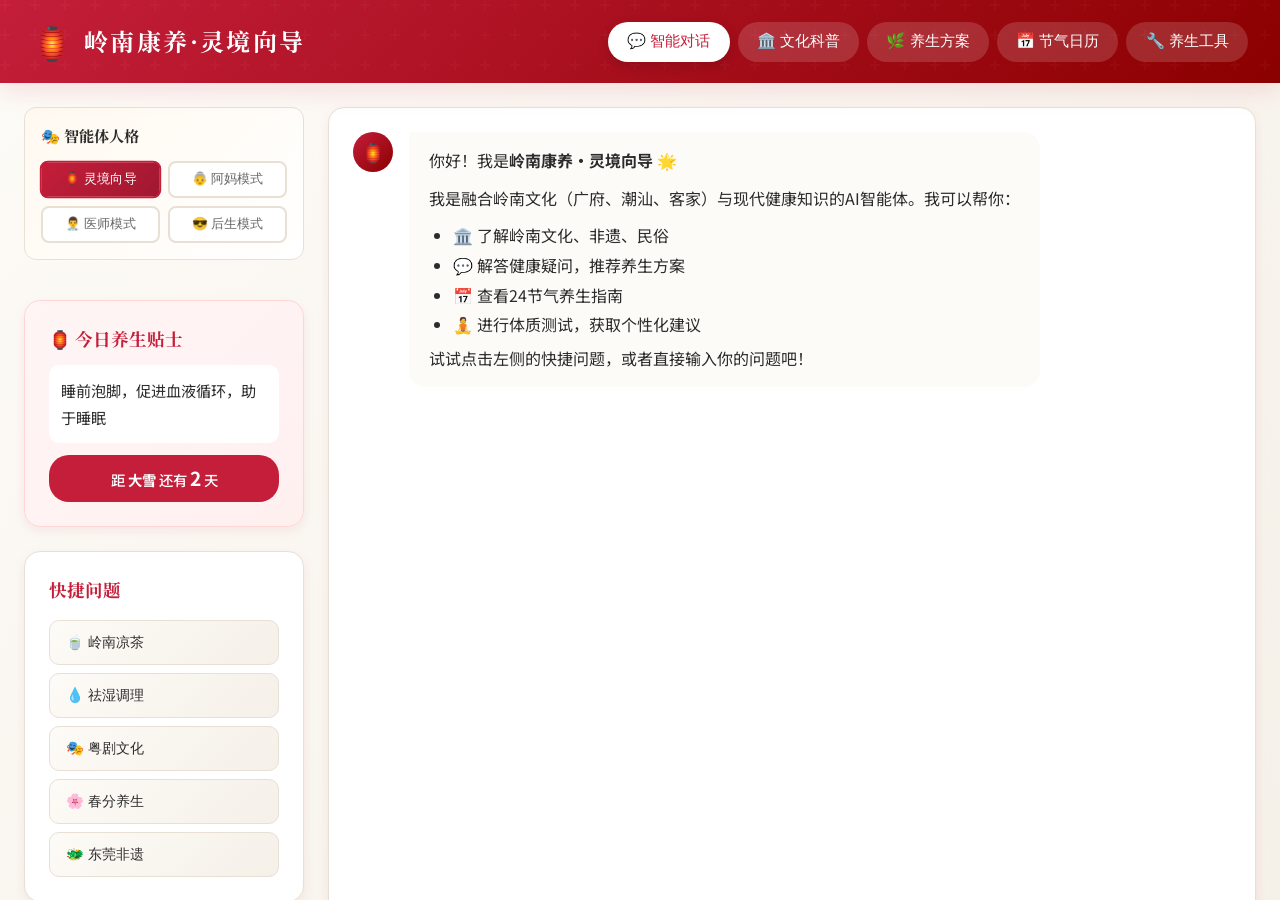
<file: frontend/index.html>
<!DOCTYPE html>
<html lang="zh-CN">
<head>
    <meta charset="UTF-8">
    <meta name="viewport" content="width=device-width, initial-scale=1.0">
    <title>岭南康养·灵境向导</title>
    <link rel="stylesheet" href="css/style.css">
    <link href="https://fonts.googleapis.com/css2?family=Noto+Serif+SC:wght@400;600;700&family=Noto+Sans+SC:wght@300;400;500;600&display=swap" rel="stylesheet">
</head>
<body>
    <div class="app-container">
        <!-- 顶部导航 -->
        <header class="header">
            <div class="header-content">
                <div class="logo">
                    <div class="logo-icon">🏮</div>
                    <h1>岭南康养·灵境向导</h1>
                </div>
                <nav class="nav-tabs">
                    <button class="nav-tab active" data-tab="chat">💬 智能对话</button>
                    <button class="nav-tab" data-tab="culture">🏛️ 文化科普</button>
                    <button class="nav-tab" data-tab="health">🌿 养生方案</button>
                    <button class="nav-tab" data-tab="calendar">📅 节气日历</button>
                    <button class="nav-tab" data-tab="tools">🔧 养生工具</button>
                </nav>
            </div>
        </header>

        <!-- 主内容区 -->
        <main class="main-content">
            <!-- 智能对话面板 -->
            <section id="chat-panel" class="panel active">
                <div class="chat-container">
                    <div class="chat-sidebar">
                        <div class="persona-selector">
                            <h3>🎭 智能体人格</h3>
                            <div class="persona-buttons">
                                <button class="persona-btn active" data-persona="default">🏮 灵境向导</button>
                                <button class="persona-btn" data-persona="mom">👵 阿妈模式</button>
                                <button class="persona-btn" data-persona="doctor">👨‍⚕️ 医师模式</button>
                                <button class="persona-btn" data-persona="young">😎 后生模式</button>
                            </div>
                        </div>
                        <div class="daily-tip">
                            <h3>🏮 今日养生贴士</h3>
                            <div class="tip-content" id="daily-tip-content">
                                今日养生贴士加载中...
                            </div>
                            <div class="solar-countdown" id="solar-countdown">
                                距下一个节气还有 <span id="countdown-days">-</span> 天
                            </div>
                        </div>
                        <div class="quick-questions">
                            <h3>快捷问题</h3>
                            <div class="question-list">
                                <button class="question-btn" data-question="介绍一下岭南凉茶的历史和功效">🍵 岭南凉茶</button>
                                <button class="question-btn" data-question="岭南地区湿气重，怎么调理">💧 祛湿调理</button>
                                <button class="question-btn" data-question="介绍粤剧和它的健康养生价值">🎭 粤剧文化</button>
                                <button class="question-btn" data-question="春分节气的岭南养生方案">🌸 春分养生</button>
                                <button class="question-btn" data-question="东莞有什么特色非遗文化">🐲 东莞非遗</button>
                            </div>
                        </div>
                        <div class="constitution-test">
                            <h3>体质测试</h3>
                            <button id="start-constitution-test" class="test-btn">开始九种体质自测</button>
                        </div>
                        <div class="favorites-section" id="favorites-section" style="display: none;">
                            <h3>⭐ 我的收藏</h3>
                            <div class="favorites-list" id="favorites-list">
                            </div>
                        </div>
                    </div>

                    <div class="chat-main">
                        <div class="chat-messages" id="chat-messages">
                            <div class="message assistant">
                                <div class="message-avatar">🏮</div>
                                <div class="message-content">
                                    <div class="message-text">
                                        <p>你好！我是<strong>岭南康养·灵境向导</strong> 🌟</p>
                                        <p>我是融合岭南文化（广府、潮汕、客家）与现代健康知识的AI智能体。我可以帮你：</p>
                                        <ul>
                                            <li>🏛️ 了解岭南文化、非遗、民俗</li>
                                            <li>💬 解答健康疑问，推荐养生方案</li>
                                            <li>📅 查看24节气养生指南</li>
                                            <li>🧘 进行体质测试，获取个性化建议</li>
                                        </ul>
                                        <p>试试点击左侧的快捷问题，或者直接输入你的问题吧！</p>
                                    </div>
                                </div>
                            </div>
                        </div>

                        <div class="chat-input-area">
                            <div class="input-wrapper">
                                <textarea id="user-input" placeholder="输入你的问题..." rows="1"></textarea>
                                <button id="voice-btn" class="voice-btn" title="语音输入">🎤</button>
                                <button id="send-btn" class="send-btn">发送</button>
                            </div>
                            <div class="input-hint">按 Enter 发送，Shift+Enter 换行，🎤 语音输入</div>
                        </div>
                    </div>
                </div>
            </section>

            <!-- 文化科普面板 -->
            <section id="culture-panel" class="panel">
                <div class="health-container">
                    <div class="health-sidebar">
                        <h3>文化分类</h3>
                        <div class="health-options">
                            <button class="health-option active" data-category="heritage">🏮 非遗文化</button>
                            <button class="health-option" data-category="architecture">🏯 岭南建筑</button>
                            <button class="health-option" data-category="food">🍲 饮食文化</button>
                            <button class="health-option" data-category="customs">🎊 民俗节日</button>
                        </div>
                    </div>
                    <div class="health-main" id="culture-content">
                        <!-- 动态加载内容 -->
                    </div>
                </div>
            </section>

            <!-- 养生方案面板 -->
            <section id="health-panel" class="panel">
                <div class="health-container">
                    <div class="health-sidebar">
                        <h3>方案类型</h3>
                        <div class="health-options">
                            <button class="health-option active" data-type="seasonal">🌸 季节养生</button>
                            <button class="health-option" data-type="constitution">🧘 体质养生</button>
                            <button class="health-option" data-type="diet">🍵 食疗药膳</button>
                        </div>
                    </div>
                    <div class="health-main" id="health-content">
                        <!-- 动态加载内容 -->
                    </div>
                </div>
            </section>

            <!-- 节气日历面板 -->
            <section id="calendar-panel" class="panel">
                <div class="calendar-container">
                    <div class="calendar-header">
                        <h2>二十四节气养生日历</h2>
                        <div class="year-selector">
                            <button class="year-btn" id="prev-year">◀</button>
                            <span id="current-year">2024</span>
                            <button class="year-btn" id="next-year">▶</button>
                        </div>
                    </div>
                    <div class="solar-terms-grid" id="solar-terms-grid">
                        <!-- 24节气卡片 -->
                    </div>
                </div>
            </section>

            <!-- 养生工具面板 -->
            <section id="tools-panel" class="panel">
                <div class="tools-container">
                    <div class="tools-sidebar">
                        <h3>🔧 养生工具箱</h3>
                        <div class="tool-options">
                            <button class="tool-option active" data-type="heritage-calendar">📜 非遗日历</button>
                            <button class="tool-option" data-type="checkin">✅ 养生打卡</button>
                            <button class="tool-option" data-type="music">🎵 养生音乐</button>
                            <button class="tool-option" data-type="reminder">⏰ 养生提醒</button>
                            <button class="tool-option" data-type="family">👨‍👩‍👧‍👦 家庭档案</button>
                            <button class="tool-option" data-type="ingredients">🥬 食材指南</button>
                        </div>
                    </div>
                    <div class="tools-main" id="tools-content">
                        <!-- 动态加载内容 -->
                    </div>
                </div>
            </section>
        </main>
    </div>

    <!-- 体质测试弹窗 -->
    <div id="constitution-modal" class="modal">
        <div class="modal-content">
            <div class="modal-header">
                <h2>九种体质自测</h2>
                <button class="modal-close">&times;</button>
            </div>
            <div class="modal-body" id="constitution-test-content">
                <!-- 测试内容动态加载 -->
            </div>
        </div>
    </div>

    <!-- 知识库详情弹窗 -->
    <div id="detail-modal" class="modal">
        <div class="modal-content">
            <div class="modal-header">
                <h2 id="detail-modal-title">详情</h2>
                <button class="modal-close" id="detail-modal-close">&times;</button>
            </div>
            <div class="modal-body" id="detail-modal-body">
                <!-- 详情内容动态加载 -->
            </div>
        </div>
    </div>

    <script src="js/data.js"></script>
    <script src="js/app.js"></script>
</body>
</html>
</file>
<file: frontend/css/style.css>
/* 岭南康养·灵境向导 - 主样式文件 */

:root {
    --primary-color: #c41e3a;
    --secondary-color: #d4a574;
    --accent-color: #2e8b57;
    --bg-color: #fdfbf7;
    --card-bg: #ffffff;
    --text-primary: #2c2c2c;
    --text-secondary: #666666;
    --border-color: #e8e0d5;
    --shadow: 0 4px 12px rgba(196, 30, 58, 0.08);
    --shadow-lg: 0 8px 24px rgba(196, 30, 58, 0.12);
}

* {
    margin: 0;
    padding: 0;
    box-sizing: border-box;
}

body {
    font-family: 'Noto Sans SC', -apple-system, BlinkMacSystemFont, sans-serif;
    background: linear-gradient(135deg, #fdfbf7 0%, #f5f0e8 100%);
    color: var(--text-primary);
    min-height: 100vh;
    line-height: 1.6;
}

.app-container {
    display: flex;
    flex-direction: column;
    height: 100vh;
}

/* 顶部导航 */
.header {
    background: linear-gradient(135deg, #c41e3a 0%, #8b0000 100%);
    color: white;
    box-shadow: var(--shadow-lg);
    position: relative;
    z-index: 100;
}

.header::before {
    content: '';
    position: absolute;
    top: 0;
    left: 0;
    right: 0;
    bottom: 0;
    background: url("data:image/svg+xml,%3Csvg width='60' height='60' viewBox='0 0 60 60' xmlns='http://www.w3.org/2000/svg'%3E%3Cg fill='none' fill-rule='evenodd'%3E%3Cg fill='%23ffffff' fill-opacity='0.05'%3E%3Cpath d='M36 34v-4h-2v4h-4v2h4v4h2v-4h4v-2h-4zm0-30V0h-2v4h-4v2h4v4h2V6h4V4h-4zM6 34v-4H4v4H0v2h4v4h2v-4h4v-2H6zM6 4V0H4v4H0v2h4v4h2V6h4V4H6z'/%3E%3C/g%3E%3C/g%3E%3C/svg%3E");
    opacity: 0.5;
}

.header-content {
    position: relative;
    max-width: 1400px;
    margin: 0 auto;
    padding: 1rem 2rem;
    display: flex;
    justify-content: space-between;
    align-items: center;
}

.logo {
    display: flex;
    align-items: center;
    gap: 0.75rem;
}

.logo-icon {
    font-size: 2rem;
}

.logo h1 {
    font-family: 'Noto Serif SC', serif;
    font-size: 1.5rem;
    font-weight: 700;
    letter-spacing: 0.1em;
}

.nav-tabs {
    display: flex;
    gap: 0.5rem;
}

.nav-tab {
    background: rgba(255, 255, 255, 0.15);
    border: none;
    color: white;
    padding: 0.6rem 1.2rem;
    border-radius: 24px;
    cursor: pointer;
    font-size: 0.95rem;
    transition: all 0.3s ease;
    font-weight: 500;
}

.nav-tab:hover {
    background: rgba(255, 255, 255, 0.25);
    transform: translateY(-2px);
}

.nav-tab.active {
    background: white;
    color: var(--primary-color);
    box-shadow: 0 4px 12px rgba(0, 0, 0, 0.15);
}

/* 主内容区 */
.main-content {
    flex: 1;
    overflow: hidden;
    max-width: 1400px;
    width: 100%;
    margin: 0 auto;
}

.panel {
    display: none;
    height: 100%;
    padding: 1.5rem;
    overflow-y: auto;
}

.panel.active {
    display: block;
}

/* 聊天面板 */
.chat-container {
    display: grid;
    grid-template-columns: 280px 1fr;
    gap: 1.5rem;
    height: 100%;
}

.chat-sidebar {
    display: flex;
    flex-direction: column;
    gap: 1.5rem;
}

.quick-questions, .constitution-test, .daily-tip, .favorites-section {
    background: var(--card-bg);
    border-radius: 16px;
    padding: 1.5rem;
    box-shadow: var(--shadow);
    border: 1px solid var(--border-color);
}

.daily-tip {
    background: linear-gradient(135deg, #fff5f5 0%, #fff0f0 100%);
    border-color: #ffd6d6;
}

.daily-tip h3 {
    font-family: 'Noto Serif SC', serif;
    font-size: 1.1rem;
    color: var(--primary-color);
    margin-bottom: 0.75rem;
    display: flex;
    align-items: center;
    gap: 0.5rem;
}

.tip-content {
    font-size: 0.95rem;
    line-height: 1.8;
    color: var(--text-primary);
    padding: 0.75rem;
    background: white;
    border-radius: 10px;
    margin-bottom: 0.75rem;
}

.solar-countdown {
    font-size: 0.9rem;
    color: var(--text-secondary);
    text-align: center;
    padding: 0.5rem;
    background: var(--primary-color);
    color: white;
    border-radius: 20px;
    font-weight: 500;
}

.solar-countdown span {
    font-weight: 700;
    font-size: 1.2rem;
}

.favorites-section h3 {
    font-family: 'Noto Serif SC', serif;
    font-size: 1.1rem;
    color: var(--primary-color);
    margin-bottom: 1rem;
    display: flex;
    align-items: center;
    gap: 0.5rem;
}

.favorites-list {
    display: flex;
    flex-direction: column;
    gap: 0.5rem;
    max-height: 200px;
    overflow-y: auto;
}

.favorite-item {
    padding: 0.6rem 0.8rem;
    background: var(--bg-color);
    border-radius: 8px;
    font-size: 0.85rem;
    cursor: pointer;
    transition: all 0.3s ease;
    border: 1px solid var(--border-color);
}

.favorite-item:hover {
    background: var(--primary-color);
    color: white;
}

.quick-questions h3, .constitution-test h3 {
    font-family: 'Noto Serif SC', serif;
    font-size: 1.1rem;
    color: var(--primary-color);
    margin-bottom: 1rem;
    display: flex;
    align-items: center;
    gap: 0.5rem;
}

.question-list {
    display: flex;
    flex-direction: column;
    gap: 0.5rem;
}

.question-btn {
    background: linear-gradient(135deg, #fdfbf7 0%, #f5f0e8 100%);
    border: 1px solid var(--border-color);
    padding: 0.75rem 1rem;
    border-radius: 10px;
    cursor: pointer;
    text-align: left;
    font-size: 0.9rem;
    color: var(--text-primary);
    transition: all 0.3s ease;
}

.question-btn:hover {
    background: var(--primary-color);
    color: white;
    transform: translateX(4px);
    border-color: var(--primary-color);
}

.test-btn {
    width: 100%;
    background: linear-gradient(135deg, var(--accent-color) 0%, #228b22 100%);
    color: white;
    border: none;
    padding: 0.85rem 1rem;
    border-radius: 10px;
    cursor: pointer;
    font-size: 0.95rem;
    font-weight: 500;
    transition: all 0.3s ease;
}

.test-btn:hover {
    transform: translateY(-2px);
    box-shadow: 0 6px 16px rgba(46, 139, 87, 0.3);
}

.chat-main {
    background: var(--card-bg);
    border-radius: 16px;
    display: flex;
    flex-direction: column;
    box-shadow: var(--shadow);
    border: 1px solid var(--border-color);
    overflow: hidden;
}

.chat-messages {
    flex: 1;
    overflow-y: auto;
    padding: 1.5rem;
    display: flex;
    flex-direction: column;
    gap: 1rem;
}

.message {
    display: flex;
    gap: 1rem;
    max-width: 85%;
    animation: messageIn 0.3s ease;
}

@keyframes messageIn {
    from {
        opacity: 0;
        transform: translateY(10px);
    }
    to {
        opacity: 1;
        transform: translateY(0);
    }
}

.message.user {
    margin-left: auto;
    flex-direction: row-reverse;
}

.message-avatar {
    width: 40px;
    height: 40px;
    border-radius: 50%;
    display: flex;
    align-items: center;
    justify-content: center;
    font-size: 1.2rem;
    flex-shrink: 0;
}

.message.assistant .message-avatar {
    background: linear-gradient(135deg, var(--primary-color) 0%, #8b0000 100%);
}

.message.user .message-avatar {
    background: linear-gradient(135deg, var(--accent-color) 0%, #228b22 100%);
}

.message-content {
    background: var(--bg-color);
    padding: 1rem 1.25rem;
    border-radius: 16px;
    border-top-left-radius: 4px;
}

.message.user .message-content {
    background: linear-gradient(135deg, #e8f5e9 0%, #c8e6c9 100%);
    border-radius: 16px;
    border-top-right-radius: 4px;
}

.message-text p {
    margin-bottom: 0.75rem;
}

.message-text p:last-child {
    margin-bottom: 0;
}

.message-text ul {
    margin: 0.5rem 0 0.5rem 1.5rem;
}

.message-text li {
    margin-bottom: 0.25rem;
}

.chat-input-area {
    padding: 1.5rem;
    border-top: 1px solid var(--border-color);
    background: var(--bg-color);
}

.input-wrapper {
    display: flex;
    gap: 0.75rem;
    align-items: flex-end;
}

#user-input {
    flex: 1;
    padding: 0.85rem 1.2rem;
    border: 2px solid var(--border-color);
    border-radius: 24px;
    font-size: 1rem;
    font-family: inherit;
    resize: none;
    max-height: 120px;
    transition: all 0.3s ease;
    background: white;
}

#user-input:focus {
    outline: none;
    border-color: var(--primary-color);
    box-shadow: 0 0 0 4px rgba(196, 30, 58, 0.1);
}

.voice-btn {
    background: linear-gradient(135deg, #667eea 0%, #764ba2 100%);
    color: white;
    border: none;
    padding: 0.85rem 1rem;
    border-radius: 24px;
    cursor: pointer;
    font-size: 1.2rem;
    transition: all 0.3s ease;
}

.voice-btn:hover {
    transform: translateY(-2px);
    box-shadow: 0 6px 20px rgba(102, 126, 234, 0.4);
}

.voice-btn.listening {
    animation: pulse 1s infinite;
    background: linear-gradient(135deg, #f093fb 0%, #f5576c 100%);
}

@keyframes pulse {
    0%, 100% { transform: scale(1); }
    50% { transform: scale(1.1); }
}

.send-btn {
    background: linear-gradient(135deg, var(--primary-color) 0%, #8b0000 100%);
    color: white;
    border: none;
    padding: 0.85rem 1.8rem;
    border-radius: 24px;
    cursor: pointer;
    font-size: 1rem;
    font-weight: 600;
    transition: all 0.3s ease;
}

.send-btn:hover {
    transform: translateY(-2px);
    box-shadow: 0 6px 20px rgba(196, 30, 58, 0.35);
}

.input-hint {
    text-align: center;
    font-size: 0.8rem;
    color: var(--text-secondary);
    margin-top: 0.5rem;
}

.message-actions {
    display: flex;
    gap: 0.5rem;
    margin-top: 0.5rem;
    padding-top: 0.5rem;
    border-top: 1px solid var(--border-color);
}

.action-btn {
    background: transparent;
    border: 1px solid var(--border-color);
    padding: 0.3rem 0.6rem;
    border-radius: 6px;
    cursor: pointer;
    font-size: 0.8rem;
    color: var(--text-secondary);
    transition: all 0.3s ease;
}

.action-btn:hover {
    background: var(--primary-color);
    color: white;
    border-color: var(--primary-color);
}

.action-btn.favorited {
    background: linear-gradient(135deg, #ffd700 0%, #ffb700 100%);
    color: white;
    border-color: transparent;
}

/* 文化科普面板 - 使用养生方案相同的布局结构 */

.culture-card {
    background: var(--card-bg);
    border-radius: 16px;
    overflow: hidden;
    box-shadow: var(--shadow);
    border: 1px solid var(--border-color);
    transition: all 0.3s ease;
    cursor: pointer;
}

.culture-card:hover {
    transform: translateY(-4px);
    box-shadow: var(--shadow-lg);
    border-color: var(--primary-color);
}

.culture-card-image {
    height: 180px;
    background: linear-gradient(135deg, var(--secondary-color) 0%, var(--primary-color) 100%);
    display: flex;
    align-items: center;
    justify-content: center;
    font-size: 2.5rem;
}

.culture-card-content {
    padding: 1.25rem;
}

.culture-card-title {
    font-family: 'Noto Serif SC', serif;
    font-size: 1.2rem;
    color: var(--primary-color);
    margin-bottom: 0.5rem;
}

.culture-card-desc {
    font-size: 0.95rem;
    color: var(--text-secondary);
    line-height: 1.7;
}

/* 养生方案面板 */
.health-container {
    display: grid;
    grid-template-columns: 240px 1fr;
    gap: 1.5rem;
    height: 100%;
}

.health-sidebar {
    background: var(--card-bg);
    border-radius: 16px;
    padding: 1.5rem;
    box-shadow: var(--shadow);
    border: 1px solid var(--border-color);
    height: fit-content;
}

.health-sidebar h3 {
    font-family: 'Noto Serif SC', serif;
    color: var(--primary-color);
    margin-bottom: 1rem;
}

.health-options {
    display: flex;
    flex-direction: column;
    gap: 0.5rem;
}

.health-option {
    background: var(--bg-color);
    border: 1px solid var(--border-color);
    padding: 0.75rem 1rem;
    border-radius: 10px;
    cursor: pointer;
    text-align: left;
    font-size: 0.95rem;
    transition: all 0.3s ease;
}

.health-option:hover {
    border-color: var(--primary-color);
}

.health-option.active {
    background: linear-gradient(135deg, var(--primary-color) 0%, #8b0000 100%);
    color: white;
    border-color: transparent;
}

.health-main {
    overflow-y: auto;
}

/* 节气日历面板 */
.calendar-container {
    height: 100%;
    display: flex;
    flex-direction: column;
    gap: 1.5rem;
}

.calendar-header {
    display: flex;
    justify-content: space-between;
    align-items: center;
    background: var(--card-bg);
    padding: 1.5rem 2rem;
    border-radius: 16px;
    box-shadow: var(--shadow);
    border: 1px solid var(--border-color);
}

.calendar-header h2 {
    font-family: 'Noto Serif SC', serif;
    color: var(--primary-color);
}

.year-selector {
    display: flex;
    align-items: center;
    gap: 1rem;
}

.year-btn {
    background: var(--bg-color);
    border: 1px solid var(--border-color);
    width: 36px;
    height: 36px;
    border-radius: 50%;
    cursor: pointer;
    font-size: 1rem;
    transition: all 0.3s ease;
}

.year-btn:hover {
    background: var(--primary-color);
    color: white;
    border-color: transparent;
}

#current-year {
    font-size: 1.25rem;
    font-weight: 600;
    min-width: 80px;
    text-align: center;
}

.solar-terms-grid {
    display: grid;
    grid-template-columns: repeat(6, 1fr);
    gap: 1rem;
    overflow-y: auto;
}

.solar-term-card {
    background: var(--card-bg);
    border-radius: 16px;
    padding: 1.25rem;
    text-align: center;
    box-shadow: var(--shadow);
    border: 1px solid var(--border-color);
    cursor: pointer;
    transition: all 0.3s ease;
}

.solar-term-card:hover {
    transform: translateY(-4px);
    box-shadow: var(--shadow-lg);
    border-color: var(--primary-color);
}

.solar-term-icon {
    font-size: 2.5rem;
    margin-bottom: 0.5rem;
}

.solar-term-name {
    font-family: 'Noto Serif SC', serif;
    font-size: 1.1rem;
    font-weight: 600;
    color: var(--primary-color);
    margin-bottom: 0.25rem;
}

.solar-term-date {
    font-size: 0.85rem;
    color: var(--text-secondary);
}

/* 模态框 */
.modal {
    display: none;
    position: fixed;
    top: 0;
    left: 0;
    right: 0;
    bottom: 0;
    background: rgba(0, 0, 0, 0.5);
    z-index: 1000;
    align-items: center;
    justify-content: center;
    padding: 2rem;
}

.modal.active {
    display: flex;
}

.modal-content {
    background: var(--card-bg);
    border-radius: 20px;
    max-width: 600px;
    width: 100%;
    max-height: 80vh;
    overflow: hidden;
    box-shadow: 0 20px 60px rgba(0, 0, 0, 0.3);
}

.modal-header {
    background: linear-gradient(135deg, var(--primary-color) 0%, #8b0000 100%);
    color: white;
    padding: 1.25rem 1.5rem;
    display: flex;
    justify-content: space-between;
    align-items: center;
}

.modal-header h2 {
    font-family: 'Noto Serif SC', serif;
}

.modal-close {
    background: rgba(255, 255, 255, 0.2);
    border: none;
    color: white;
    width: 36px;
    height: 36px;
    border-radius: 50%;
    cursor: pointer;
    font-size: 1.5rem;
    display: flex;
    align-items: center;
    justify-content: center;
    transition: all 0.3s ease;
}

.modal-close:hover {
    background: rgba(255, 255, 255, 0.3);
}

.modal-body {
    padding: 1.5rem;
    overflow-y: auto;
    max-height: calc(80vh - 70px);
}

/* 响应式设计 */
@media (max-width: 1024px) {
    .chat-container, .health-container {
        grid-template-columns: 1fr;
    }

    .chat-sidebar {
        flex-direction: row;
        flex-wrap: wrap;
    }

    .solar-terms-grid {
        grid-template-columns: repeat(4, 1fr);
    }
}

@media (max-width: 768px) {
    .header-content {
        flex-direction: column;
        gap: 1rem;
    }

    .nav-tabs {
        flex-wrap: wrap;
        justify-content: center;
    }

    .nav-tab {
        font-size: 0.85rem;
        padding: 0.5rem 1rem;
    }

    .solar-terms-grid {
        grid-template-columns: repeat(3, 1fr);
    }

    .culture-content {
        grid-template-columns: 1fr;
    }
}

/* ========== 新增功能样式 ========== */

/* 人格化选择器 */
.persona-selector {
    background: linear-gradient(135deg, #fff9f0 0%, #fff 100%);
    border-radius: 12px;
    padding: 1rem;
    margin-bottom: 1rem;
    border: 1px solid var(--border-color);
}

.persona-selector h3 {
    font-size: 0.95rem;
    color: var(--text-primary);
    margin-bottom: 0.75rem;
    font-family: 'Noto Serif SC', serif;
}

.persona-buttons {
    display: grid;
    grid-template-columns: 1fr 1fr;
    gap: 0.5rem;
}

.persona-btn {
    background: white;
    border: 2px solid var(--border-color);
    border-radius: 8px;
    padding: 0.5rem;
    font-size: 0.8rem;
    cursor: pointer;
    transition: all 0.3s ease;
    color: var(--text-secondary);
}

.persona-btn:hover {
    border-color: var(--primary-color);
    background: rgba(196, 30, 58, 0.05);
}

.persona-btn.active {
    background: linear-gradient(135deg, var(--primary-color) 0%, #a01830 100%);
    color: white;
    border-color: var(--primary-color);
    transform: scale(1.02);
}

/* 养生工具面板 */
.tools-container {
    display: flex;
    height: 100%;
    gap: 1rem;
}

.tools-sidebar {
    width: 250px;
    background: white;
    border-radius: 12px;
    padding: 1.5rem;
    box-shadow: var(--shadow);
    flex-shrink: 0;
}

.tools-sidebar h3 {
    font-family: 'Noto Serif SC', serif;
    font-size: 1.1rem;
    color: var(--text-primary);
    margin-bottom: 1.5rem;
    padding-bottom: 0.75rem;
    border-bottom: 2px solid var(--secondary-color);
}

.tool-options {
    display: flex;
    flex-direction: column;
    gap: 0.5rem;
}

.tool-option {
    background: transparent;
    border: none;
    padding: 0.75rem 1rem;
    border-radius: 8px;
    text-align: left;
    cursor: pointer;
    font-size: 0.95rem;
    color: var(--text-secondary);
    transition: all 0.3s ease;
}

.tool-option:hover {
    background: rgba(196, 30, 58, 0.05);
    color: var(--primary-color);
}

.tool-option.active {
    background: linear-gradient(135deg, var(--primary-color) 0%, #a01830 100%);
    color: white;
}

.tools-main {
    flex: 1;
    background: white;
    border-radius: 12px;
    padding: 1.5rem;
    box-shadow: var(--shadow);
    overflow-y: auto;
}

/* 功效卡样式 */
.efficacy-card {
    background: linear-gradient(135deg, #fff9f0 0%, #fff 100%);
    border-radius: 16px;
    padding: 1.5rem;
    margin: 1rem 0;
    border: 1px solid var(--secondary-color);
    box-shadow: var(--shadow);
}

.efficacy-card-header {
    display: flex;
    align-items: center;
    gap: 1rem;
    margin-bottom: 1rem;
    padding-bottom: 1rem;
    border-bottom: 1px dashed var(--border-color);
}

.efficacy-card-icon {
    font-size: 3rem;
}

.efficacy-card-title {
    flex: 1;
}

.efficacy-card-title h4 {
    font-family: 'Noto Serif SC', serif;
    font-size: 1.3rem;
    color: var(--primary-color);
    margin-bottom: 0.25rem;
}

.efficacy-card-title p {
    color: var(--text-secondary);
    font-size: 0.9rem;
}

.efficacy-tags {
    display: flex;
    flex-wrap: wrap;
    gap: 0.5rem;
    margin-bottom: 1rem;
}

.efficacy-tag {
    background: linear-gradient(135deg, var(--accent-color) 0%, #228b47 100%);
    color: white;
    padding: 0.35rem 0.8rem;
    border-radius: 20px;
    font-size: 0.8rem;
}

.efficacy-section {
    margin-bottom: 1rem;
}

.efficacy-section h5 {
    color: var(--text-primary);
    font-size: 0.95rem;
    margin-bottom: 0.5rem;
    display: flex;
    align-items: center;
    gap: 0.5rem;
}

.efficacy-section ul {
    padding-left: 1.5rem;
    color: var(--text-secondary);
}

.efficacy-section li {
    margin-bottom: 0.25rem;
}

.warning-box {
    background: linear-gradient(135deg, #fff3cd 0%, #fff 100%);
    border-left: 4px solid #ffc107;
    padding: 0.75rem 1rem;
    border-radius: 0 8px 8px 0;
    margin-top: 1rem;
}

.warning-box h6 {
    color: #856404;
    font-size: 0.9rem;
    margin-bottom: 0.25rem;
}

.warning-box p {
    color: #856404;
    font-size: 0.85rem;
}

/* 养生打卡样式 */
.checkin-header {
    display: flex;
    justify-content: space-between;
    align-items: center;
    margin-bottom: 1.5rem;
}

.checkin-streak {
    display: flex;
    align-items: center;
    gap: 0.5rem;
    background: linear-gradient(135deg, #ff6b35 0%, #f7931e 100%);
    color: white;
    padding: 0.5rem 1rem;
    border-radius: 24px;
    font-weight: 600;
}

.checkin-grid {
    display: grid;
    grid-template-columns: repeat(auto-fill, minmax(140px, 1fr));
    gap: 1rem;
    margin-bottom: 2rem;
}

.checkin-item {
    background: linear-gradient(135deg, #f8f9fa 0%, #fff 100%);
    border: 2px solid var(--border-color);
    border-radius: 12px;
    padding: 1.25rem;
    text-align: center;
    cursor: pointer;
    transition: all 0.3s ease;
}

.checkin-item:hover {
    transform: translateY(-2px);
    box-shadow: var(--shadow);
}

.checkin-item.checked {
    background: linear-gradient(135deg, var(--accent-color) 0%, #228b47 100%);
    border-color: var(--accent-color);
    color: white;
}

.checkin-icon {
    font-size: 2rem;
    margin-bottom: 0.5rem;
}

.checkin-label {
    font-size: 0.9rem;
    font-weight: 500;
}

.checkin-calendar {
    margin-top: 2rem;
}

.calendar-month {
    text-align: center;
    font-family: 'Noto Serif SC', serif;
    font-size: 1.2rem;
    color: var(--text-primary);
    margin-bottom: 1rem;
}

.calendar-grid {
    display: grid;
    grid-template-columns: repeat(7, 1fr);
    gap: 0.5rem;
}

.calendar-day {
    aspect-ratio: 1;
    display: flex;
    align-items: center;
    justify-content: center;
    border-radius: 8px;
    font-size: 0.9rem;
    background: #f8f9fa;
    color: var(--text-secondary);
}

.calendar-day.header {
    background: transparent;
    color: var(--text-primary);
    font-weight: 600;
    font-size: 0.8rem;
}

.calendar-day.today {
    border: 2px solid var(--primary-color);
}

.calendar-day.checked {
    background: linear-gradient(135deg, var(--accent-color) 0%, #228b47 100%);
    color: white;
}

/* 养生音乐样式 */
.music-category {
    margin-bottom: 2rem;
}

.music-category h4 {
    font-family: 'Noto Serif SC', serif;
    font-size: 1.1rem;
    color: var(--text-primary);
    margin-bottom: 1rem;
    padding-bottom: 0.5rem;
    border-bottom: 1px solid var(--border-color);
}

.music-list {
    display: grid;
    gap: 0.75rem;
}

.music-item {
    display: flex;
    align-items: center;
    gap: 1rem;
    padding: 1rem;
    background: linear-gradient(135deg, #f8f9fa 0%, #fff 100%);
    border-radius: 10px;
    cursor: pointer;
    transition: all 0.3s ease;
}

.music-item:hover {
    background: rgba(196, 30, 58, 0.05);
    transform: translateX(4px);
}

.music-item.playing {
    background: linear-gradient(135deg, var(--primary-color) 0%, #a01830 100%);
    color: white;
}

.music-icon {
    font-size: 2rem;
    width: 60px;
    height: 60px;
    display: flex;
    align-items: center;
    justify-content: center;
    background: rgba(196, 30, 58, 0.1);
    border-radius: 12px;
}

.music-item.playing .music-icon {
    background: rgba(255, 255, 255, 0.2);
}

.music-info {
    flex: 1;
}

.music-title {
    font-weight: 500;
    margin-bottom: 0.25rem;
}

.music-desc {
    font-size: 0.85rem;
    color: var(--text-secondary);
}

.music-item.playing .music-desc {
    color: rgba(255, 255, 255, 0.8);
}

.music-play-btn {
    width: 40px;
    height: 40px;
    border-radius: 50%;
    background: var(--primary-color);
    color: white;
    border: none;
    cursor: pointer;
    display: flex;
    align-items: center;
    justify-content: center;
    font-size: 1rem;
    transition: all 0.3s ease;
}

.music-item.playing .music-play-btn {
    background: white;
    color: var(--primary-color);
}

/* 养生提醒样式 */
.reminder-list {
    display: flex;
    flex-direction: column;
    gap: 1rem;
}

.reminder-item {
    display: flex;
    align-items: center;
    gap: 1rem;
    padding: 1rem 1.25rem;
    background: linear-gradient(135deg, #f8f9fa 0%, #fff 100%);
    border-radius: 12px;
    border: 1px solid var(--border-color);
}

.reminder-toggle {
    width: 50px;
    height: 28px;
    background: #ccc;
    border-radius: 14px;
    position: relative;
    cursor: pointer;
    transition: all 0.3s ease;
}

.reminder-toggle.active {
    background: var(--accent-color);
}

.reminder-toggle::after {
    content: '';
    position: absolute;
    width: 22px;
    height: 22px;
    background: white;
    border-radius: 50%;
    top: 3px;
    left: 3px;
    transition: all 0.3s ease;
    box-shadow: 0 2px 4px rgba(0,0,0,0.2);
}

.reminder-toggle.active::after {
    left: 25px;
}

.reminder-icon {
    font-size: 1.8rem;
}

.reminder-info {
    flex: 1;
}

.reminder-title {
    font-weight: 500;
    margin-bottom: 0.25rem;
}

.reminder-time {
    font-size: 0.85rem;
    color: var(--text-secondary);
}

.add-reminder-btn {
    width: 100%;
    padding: 1rem;
    border: 2px dashed var(--border-color);
    background: transparent;
    border-radius: 12px;
    cursor: pointer;
    font-size: 1rem;
    color: var(--text-secondary);
    transition: all 0.3s ease;
    display: flex;
    align-items: center;
    justify-content: center;
    gap: 0.5rem;
}

.add-reminder-btn:hover {
    border-color: var(--primary-color);
    color: var(--primary-color);
    background: rgba(196, 30, 58, 0.05);
}

/* 家庭档案样式 */
.family-members {
    display: grid;
    grid-template-columns: repeat(auto-fill, minmax(200px, 1fr));
    gap: 1rem;
    margin-bottom: 2rem;
}

.family-member-card {
    background: linear-gradient(135deg, #f8f9fa 0%, #fff 100%);
    border: 2px solid var(--border-color);
    border-radius: 12px;
    padding: 1.25rem;
    text-align: center;
    cursor: pointer;
    transition: all 0.3s ease;
}

.family-member-card:hover {
    transform: translateY(-2px);
    box-shadow: var(--shadow);
}

.family-member-card.selected {
    border-color: var(--primary-color);
    background: rgba(196, 30, 58, 0.05);
}

.member-avatar {
    font-size: 3rem;
    margin-bottom: 0.75rem;
}

.member-name {
    font-weight: 600;
    font-size: 1.05rem;
    margin-bottom: 0.25rem;
}

.member-info {
    font-size: 0.85rem;
    color: var(--text-secondary);
}

.add-member-btn {
    border: 2px dashed var(--border-color);
    background: transparent;
}

.add-member-btn:hover {
    border-color: var(--primary-color);
    color: var(--primary-color);
}

.health-record-section {
    margin-top: 2rem;
}

.health-record-section h4 {
    font-family: 'Noto Serif SC', serif;
    font-size: 1.1rem;
    margin-bottom: 1rem;
    padding-bottom: 0.5rem;
    border-bottom: 1px solid var(--border-color);
}

.record-item {
    display: flex;
    justify-content: space-between;
    align-items: center;
    padding: 0.75rem 1rem;
    background: #f8f9fa;
    border-radius: 8px;
    margin-bottom: 0.5rem;
}

.record-label {
    font-weight: 500;
}

.record-value {
    color: var(--primary-color);
    font-weight: 600;
}

/* 食材指南样式 */
.ingredient-search {
    margin-bottom: 1.5rem;
}

.ingredient-search input {
    width: 100%;
    padding: 0.875rem 1rem;
    border: 2px solid var(--border-color);
    border-radius: 10px;
    font-size: 1rem;
    transition: all 0.3s ease;
}

.ingredient-search input:focus {
    outline: none;
    border-color: var(--primary-color);
}

.ingredient-category {
    margin-bottom: 2rem;
}

.ingredient-category h4 {
    font-family: 'Noto Serif SC', serif;
    font-size: 1.1rem;
    color: var(--text-primary);
    margin-bottom: 1rem;
    padding-bottom: 0.5rem;
    border-bottom: 1px solid var(--border-color);
    display: flex;
    justify-content: space-between;
    align-items: center;
}

.ingredient-grid {
    display: grid;
    grid-template-columns: repeat(auto-fill, minmax(180px, 1fr));
    gap: 1rem;
}

.ingredient-card {
    background: linear-gradient(135deg, #f8f9fa 0%, #fff 100%);
    border: 1px solid var(--border-color);
    border-radius: 12px;
    padding: 1rem;
    text-align: center;
    cursor: pointer;
    transition: all 0.3s ease;
}

.ingredient-card:hover {
    transform: translateY(-2px);
    box-shadow: var(--shadow);
    border-color: var(--secondary-color);
}

.ingredient-card-icon {
    font-size: 2.5rem;
    margin-bottom: 0.5rem;
}

.ingredient-card-name {
    font-weight: 600;
    margin-bottom: 0.25rem;
}

.ingredient-card-season {
    font-size: 0.8rem;
    color: var(--accent-color);
    background: rgba(46, 139, 87, 0.1);
    padding: 0.2rem 0.6rem;
    border-radius: 10px;
    display: inline-block;
}

.ingredient-detail-modal {
    max-width: 500px;
}

.ingredient-detail-header {
    display: flex;
    align-items: center;
    gap: 1rem;
    margin-bottom: 1rem;
}

.ingredient-detail-icon {
    font-size: 3.5rem;
}

/* 非遗日历样式 */
.heritage-calendar-header {
    text-align: center;
    margin-bottom: 1.5rem;
}

.heritage-date {
    font-family: 'Noto Serif SC', serif;
    font-size: 1.5rem;
    color: var(--primary-color);
    margin-bottom: 0.5rem;
}

.heritage-calendar-content {
    display: grid;
    gap: 1.5rem;
}

.heritage-event-card {
    background: linear-gradient(135deg, #fff9f0 0%, #fff 100%);
    border-left: 4px solid var(--secondary-color);
    padding: 1.25rem;
    border-radius: 0 12px 12px 0;
}

.heritage-event-year {
    font-size: 1.2rem;
    font-weight: 700;
    color: var(--primary-color);
    margin-bottom: 0.5rem;
}

.heritage-event-title {
    font-size: 1.05rem;
    font-weight: 600;
    margin-bottom: 0.5rem;
    color: var(--text-primary);
}

.heritage-event-desc {
    color: var(--text-secondary);
    line-height: 1.6;
}

/* 响应式 - 工具面板 */
@media (max-width: 1024px) {
    .tools-container {
        flex-direction: column;
    }

    .tools-sidebar {
        width: 100%;
    }

    .tool-options {
        flex-direction: row;
        flex-wrap: wrap;
    }

    .tool-option {
        flex: 1;
        min-width: 140px;
        text-align: center;
    }
}

@media (max-width: 768px) {
    .persona-buttons {
        grid-template-columns: 1fr;
    }

    .checkin-grid {
        grid-template-columns: repeat(3, 1fr);
    }

    .ingredient-grid {
        grid-template-columns: repeat(2, 1fr);
    }

    .family-members {
        grid-template-columns: repeat(2, 1fr);
    }
}
</file>
